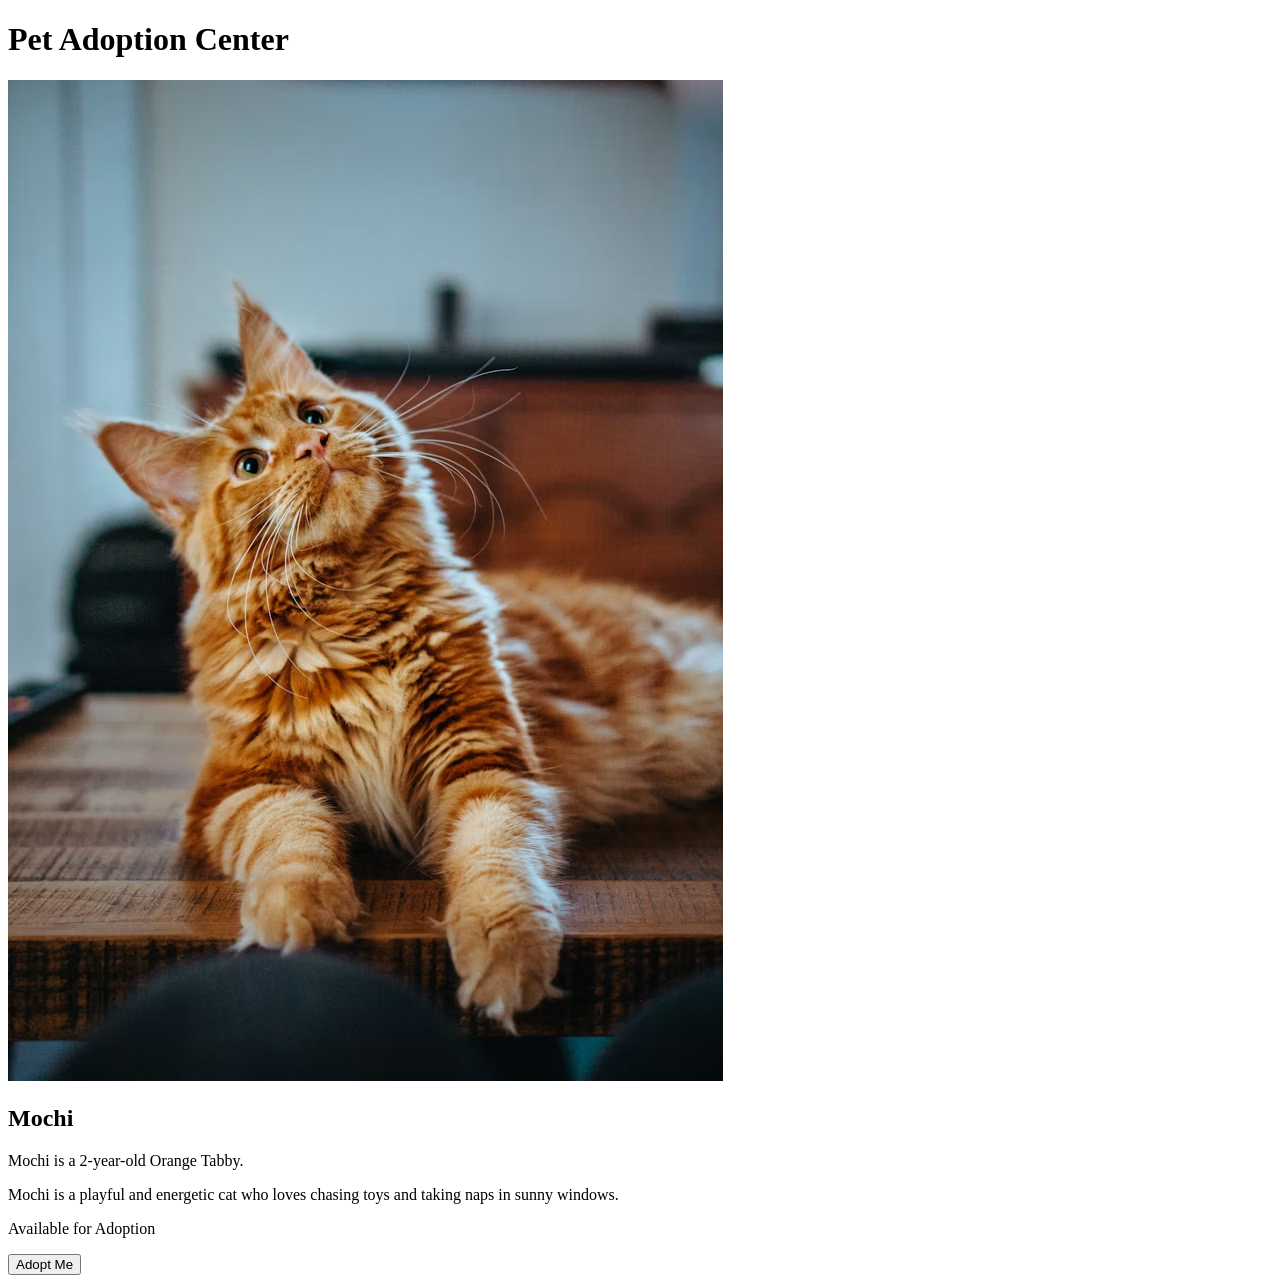
<file: index.html>
<!DOCTYPE html>
<html lang="en">
    <head>
        <meta charset="UTF-8">
        <meta name="viewport" content="width=device-width, initial-scale=1.0">
        <title>Pet Adoption Center</title>
        <link rel="stylesheet" href="./styles.css"/>
    </head>
    <body>
        <h1>Pet Adoption Center</h1>
        <div id="pet-container"></div>

        <!-- Script Files -->
        <script src="./script.js"></script>
    </body>
</html>
</file>
<file: styles.css>
/* ==========================
   Global Styles
========================== */


/* ==========================
   Layout
========================== */


/* ==========================
   Pet Card
========================== */

/* ==========================
   Status
========================== */


/* ==========================
   Buttons
========================== */
</file>
